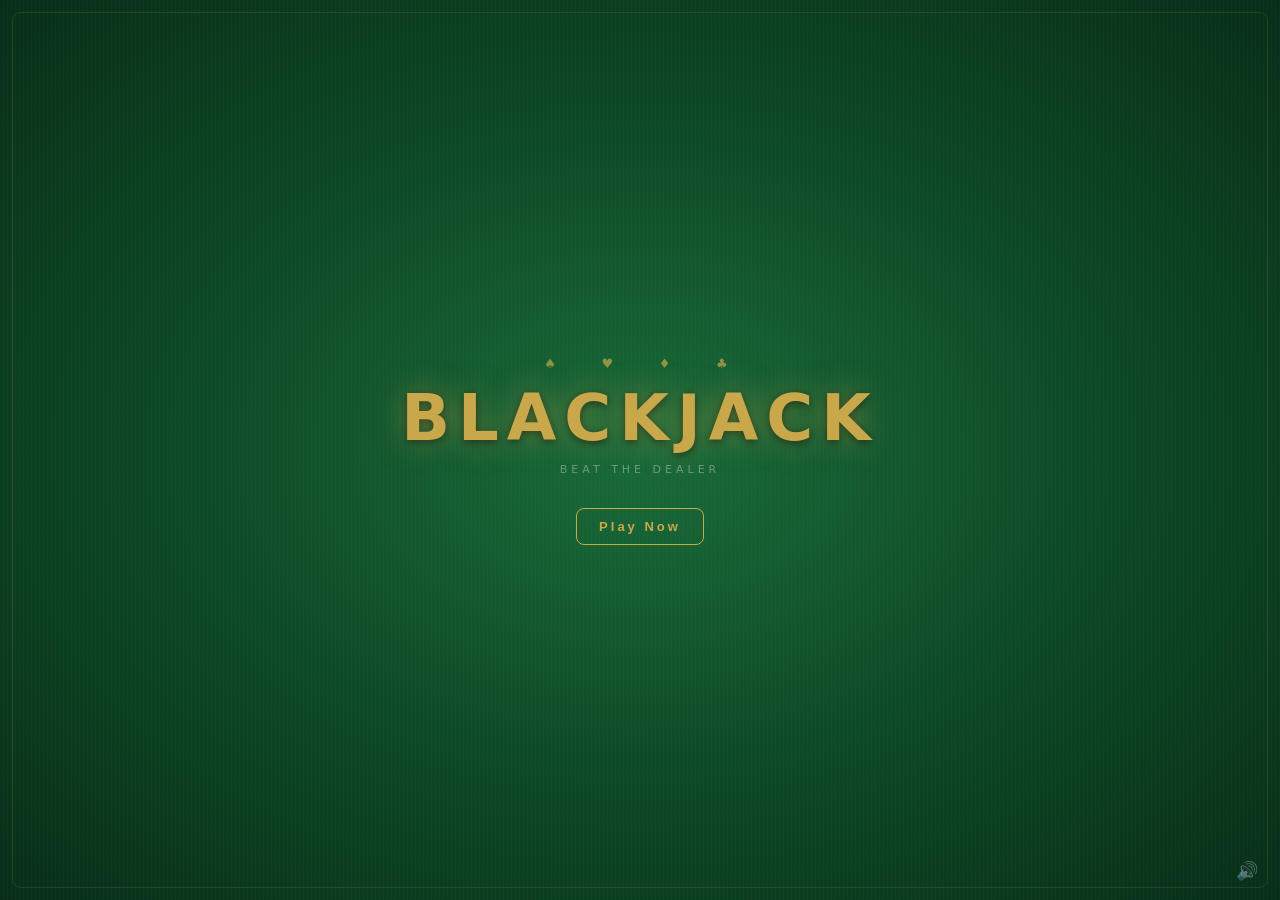
<file: index.html>
<!DOCTYPE html>
<html lang="en">
<head>
  <meta charset="UTF-8">
  <meta name="viewport" content="width=device-width, initial-scale=1.0">
  <title>Blackjack</title>
  <link rel="stylesheet" href="style.css">
</head>
<body>
  <div id="title-screen">
    <div class="title-suit-row">♠ &nbsp; ♥ &nbsp; ♦ &nbsp; ♣</div>
    <div class="title-heading">BLACKJACK</div>
    <div class="title-tagline">Beat the Dealer</div>
    <button id="playNowBtn" class="btn-action btn-outline title-play-btn">Play Now</button>
    <button id="titleMuteBtn" class="btn-mute">🔊</button>
  </div>

  <div id="app">
    <header class="top-bar">
      <span class="game-title">♠ BLACKJACK ♠</span>
      <div class="balance-area">
        <span class="balance-label">Balance</span>
        <span id="balance" class="balance-amount">$500</span>
        <button id="addFunds" class="btn-add-funds">+ ADD FUNDS</button>
        <button id="gameMuteBtn" class="btn-mute">🔊</button>
      </div>
    </header>

    <main class="table">
      <section class="dealer-area">
        <div id="dealer-label" class="hand-label">Dealer</div>
        <div id="dealer-cards" class="cards-row"></div>
      </section>

      <div class="table-divider"></div>

      <section id="player-area" class="player-area"></section>
    </main>

    <footer id="action-bar" class="action-bar"></footer>
  </div>

  <div id="result-overlay" class="result-overlay"></div>

  <script src="sound.js"></script>
  <script src="game.js"></script>
  <script src="ui.js"></script>
</body>
</html>
</file>
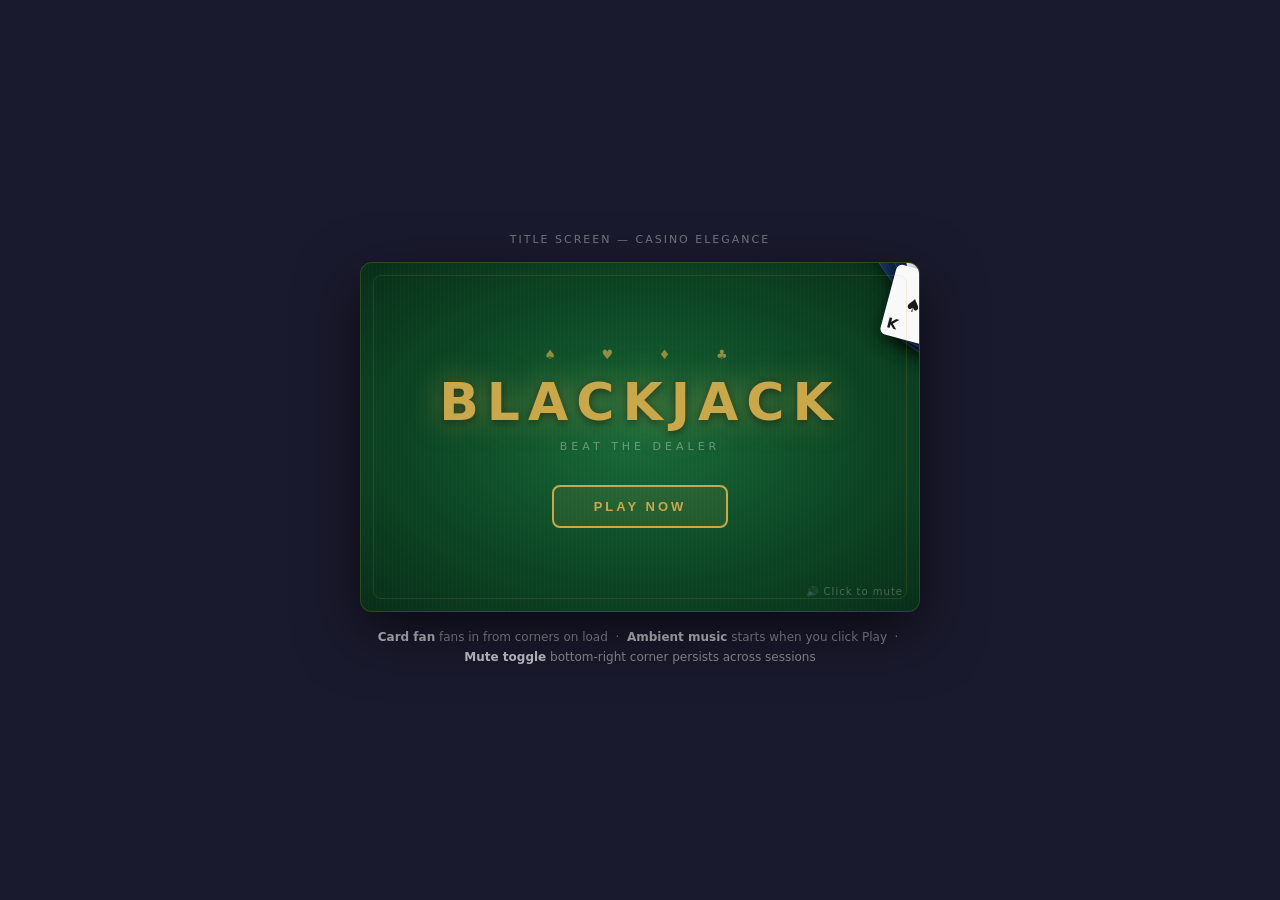
<file: .superpowers/brainstorm/1567-1777267149/content/title-screen-mockup.html>
<!DOCTYPE html>
<html lang="en">
<head>
<meta charset="UTF-8">
<meta name="viewport" content="width=device-width, initial-scale=1.0">
<title>Title Screen Mockup</title>
<style>
  * { box-sizing: border-box; margin: 0; padding: 0; }
  body {
    font-family: 'Segoe UI', system-ui, sans-serif;
    background: #1a1a2e;
    display: flex;
    flex-direction: column;
    align-items: center;
    justify-content: center;
    min-height: 100vh;
    padding: 20px;
    gap: 16px;
  }
  .label {
    font-size: 11px;
    letter-spacing: 2px;
    text-transform: uppercase;
    color: rgba(255,255,255,0.4);
    font-family: 'Segoe UI', system-ui, sans-serif;
  }
  .screen {
    width: 100%;
    max-width: 560px;
    aspect-ratio: 16/10;
    background: radial-gradient(ellipse at center, #1a6b3a 0%, #0d4a26 50%, #082e18 100%);
    border-radius: 12px;
    display: flex;
    flex-direction: column;
    align-items: center;
    justify-content: center;
    gap: 0;
    position: relative;
    overflow: hidden;
    box-shadow: 0 20px 60px rgba(0,0,0,0.6);
    border: 1px solid rgba(201,168,76,0.2);
  }

  /* Felt texture lines */
  .screen::before {
    content: '';
    position: absolute;
    inset: 0;
    background: repeating-linear-gradient(
      90deg,
      transparent,
      transparent 3px,
      rgba(255,255,255,0.015) 3px,
      rgba(255,255,255,0.015) 4px
    );
    pointer-events: none;
  }

  /* Gold border ring */
  .screen::after {
    content: '';
    position: absolute;
    inset: 12px;
    border: 1px solid rgba(201,168,76,0.15);
    border-radius: 8px;
    pointer-events: none;
  }

  /* Floating card fan */
  .card-fan {
    position: absolute;
    top: -10px;
    right: -20px;
    display: flex;
    transform-origin: bottom center;
  }
  .fan-card {
    width: 52px;
    height: 72px;
    border-radius: 6px;
    position: absolute;
    bottom: 0;
    box-shadow: 0 4px 16px rgba(0,0,0,0.5);
  }
  .fan-card.back {
    background: linear-gradient(135deg, #1a3a6c, #0d2040);
    border: 1px solid rgba(100,140,200,0.3);
  }
  .fan-card.front {
    background: #f9f9f9;
    display: flex;
    flex-direction: column;
    justify-content: space-between;
    padding: 5px;
    font-weight: 900;
    font-size: 14px;
  }
  .fan-card.front.red { color: #c0392b; }
  .fan-card.front.black { color: #1a1a1a; }

  .suit-row {
    font-size: 13px;
    letter-spacing: 8px;
    color: rgba(201,168,76,0.7);
    font-weight: 700;
    margin-bottom: 10px;
    position: relative;
    z-index: 1;
  }

  .title-text {
    font-size: clamp(32px, 7vw, 52px);
    font-weight: 900;
    color: #c9a84c;
    letter-spacing: 8px;
    text-shadow: 0 0 30px rgba(201,168,76,0.5), 0 2px 8px rgba(0,0,0,0.6);
    position: relative;
    z-index: 1;
    margin-bottom: 8px;
  }

  .tagline {
    font-size: 11px;
    letter-spacing: 4px;
    color: rgba(255,255,255,0.35);
    text-transform: uppercase;
    position: relative;
    z-index: 1;
    margin-bottom: 32px;
  }

  .play-btn {
    padding: 12px 40px;
    border: 2px solid #c9a84c;
    border-radius: 8px;
    font-size: 13px;
    font-weight: 700;
    letter-spacing: 3px;
    color: #c9a84c;
    background: rgba(201,168,76,0.1);
    position: relative;
    z-index: 1;
    cursor: pointer;
    transition: all 0.2s;
    text-transform: uppercase;
  }
  .play-btn:hover {
    background: rgba(201,168,76,0.2);
    box-shadow: 0 0 20px rgba(201,168,76,0.3);
  }

  .mute-hint {
    position: absolute;
    bottom: 14px;
    right: 16px;
    font-size: 10px;
    letter-spacing: 1px;
    color: rgba(255,255,255,0.25);
    z-index: 1;
  }

  .note {
    font-size: 12px;
    color: rgba(255,255,255,0.5);
    font-family: 'Segoe UI', system-ui, sans-serif;
    max-width: 560px;
    text-align: center;
    line-height: 1.6;
  }
  .note strong { color: rgba(255,255,255,0.75); }
</style>
</head>
<body>
  <p class="label">Title Screen — Casino Elegance</p>

  <div class="screen">
    <!-- Card fan in corner (will animate in real version) -->
    <div class="card-fan" style="right: 10px; top: 10px; transform: rotate(-15deg);">
      <div class="fan-card back" style="transform: rotate(-20deg) translateX(-30px);"></div>
      <div class="fan-card back" style="transform: rotate(-10deg) translateX(-15px);"></div>
      <div class="fan-card front red" style="transform: rotate(0deg);">
        <span>A</span><span style="font-size:18px;text-align:center;">♥</span><span style="transform:rotate(180deg);display:block;">A</span>
      </div>
    </div>
    <!-- Mirror fan left -->
    <div class="card-fan" style="left: 10px; top: 10px; transform: rotate(15deg) scaleX(-1);">
      <div class="fan-card back" style="transform: rotate(-20deg) translateX(-30px);"></div>
      <div class="fan-card back" style="transform: rotate(-10deg) translateX(-15px);"></div>
      <div class="fan-card front black" style="transform: rotate(0deg);">
        <span>K</span><span style="font-size:18px;text-align:center;">♠</span><span style="transform:rotate(180deg);display:block;">K</span>
      </div>
    </div>

    <div class="suit-row">♠ &nbsp; ♥ &nbsp; ♦ &nbsp; ♣</div>
    <div class="title-text">BLACKJACK</div>
    <div class="tagline">Beat the Dealer</div>
    <button class="play-btn">Play Now</button>
    <div class="mute-hint">🔊 Click to mute</div>
  </div>

  <p class="note">
    <strong>Card fan</strong> fans in from corners on load &nbsp;·&nbsp;
    <strong>Ambient music</strong> starts when you click Play &nbsp;·&nbsp;
    <strong>Mute toggle</strong> bottom-right corner persists across sessions
  </p>
</body>
</html>
</file>
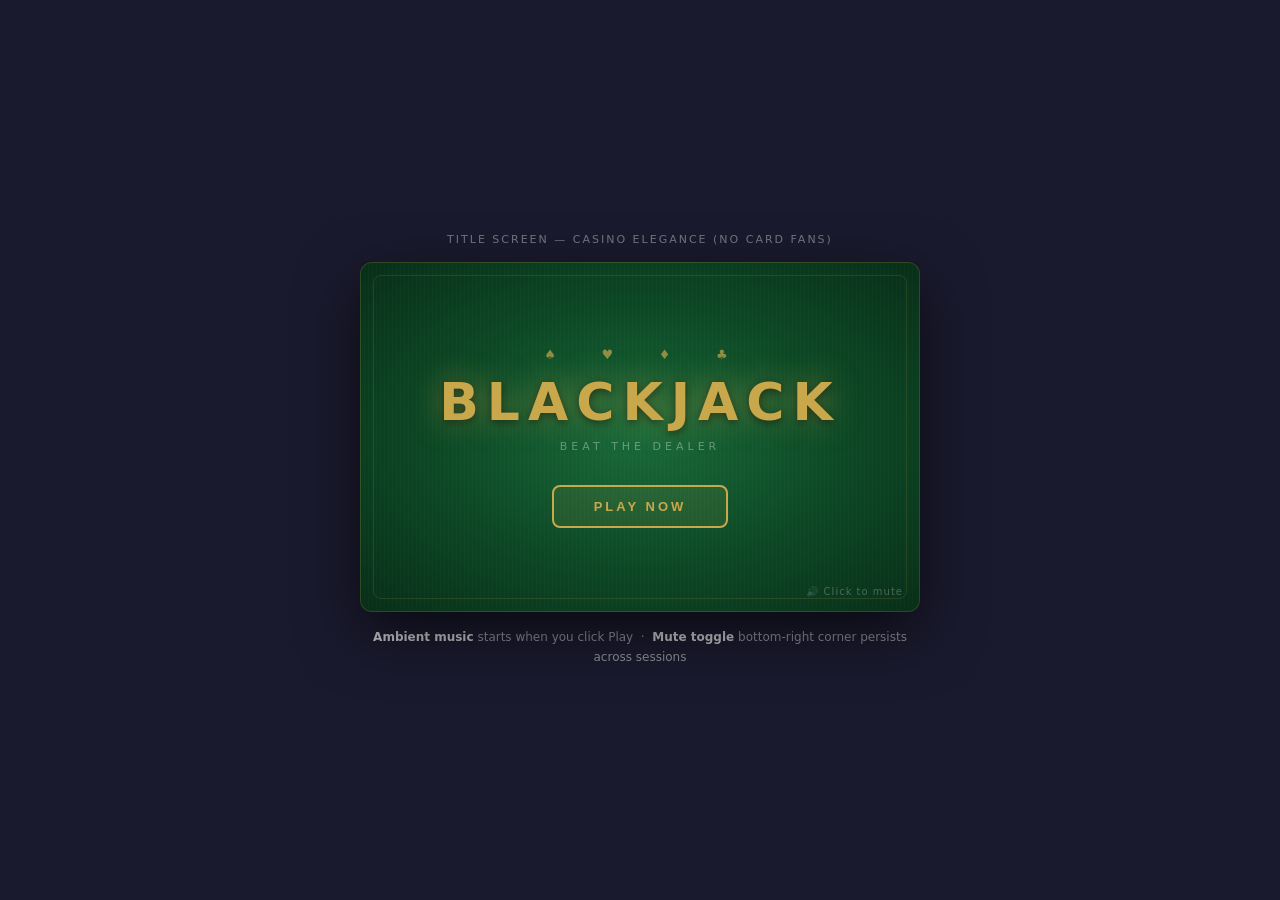
<file: .superpowers/brainstorm/1567-1777267149/content/title-screen-v2.html>
<!DOCTYPE html>
<html lang="en">
<head>
<meta charset="UTF-8">
<meta name="viewport" content="width=device-width, initial-scale=1.0">
<title>Title Screen Mockup v2</title>
<style>
  * { box-sizing: border-box; margin: 0; padding: 0; }
  body {
    font-family: 'Segoe UI', system-ui, sans-serif;
    background: #1a1a2e;
    display: flex;
    flex-direction: column;
    align-items: center;
    justify-content: center;
    min-height: 100vh;
    padding: 20px;
    gap: 16px;
  }
  .label {
    font-size: 11px;
    letter-spacing: 2px;
    text-transform: uppercase;
    color: rgba(255,255,255,0.4);
    font-family: 'Segoe UI', system-ui, sans-serif;
  }
  .screen {
    width: 100%;
    max-width: 560px;
    aspect-ratio: 16/10;
    background: radial-gradient(ellipse at center, #1a6b3a 0%, #0d4a26 50%, #082e18 100%);
    border-radius: 12px;
    display: flex;
    flex-direction: column;
    align-items: center;
    justify-content: center;
    position: relative;
    overflow: hidden;
    box-shadow: 0 20px 60px rgba(0,0,0,0.6);
    border: 1px solid rgba(201,168,76,0.2);
  }
  .screen::before {
    content: '';
    position: absolute;
    inset: 0;
    background: repeating-linear-gradient(
      90deg,
      transparent,
      transparent 3px,
      rgba(255,255,255,0.015) 3px,
      rgba(255,255,255,0.015) 4px
    );
    pointer-events: none;
  }
  .screen::after {
    content: '';
    position: absolute;
    inset: 12px;
    border: 1px solid rgba(201,168,76,0.15);
    border-radius: 8px;
    pointer-events: none;
  }
  .suit-row {
    font-size: 13px;
    letter-spacing: 8px;
    color: rgba(201,168,76,0.7);
    font-weight: 700;
    margin-bottom: 10px;
    position: relative;
    z-index: 1;
  }
  .title-text {
    font-size: clamp(32px, 7vw, 52px);
    font-weight: 900;
    color: #c9a84c;
    letter-spacing: 8px;
    text-shadow: 0 0 30px rgba(201,168,76,0.5), 0 2px 8px rgba(0,0,0,0.6);
    position: relative;
    z-index: 1;
    margin-bottom: 8px;
  }
  .tagline {
    font-size: 11px;
    letter-spacing: 4px;
    color: rgba(255,255,255,0.35);
    text-transform: uppercase;
    position: relative;
    z-index: 1;
    margin-bottom: 32px;
  }
  .play-btn {
    padding: 12px 40px;
    border: 2px solid #c9a84c;
    border-radius: 8px;
    font-size: 13px;
    font-weight: 700;
    letter-spacing: 3px;
    color: #c9a84c;
    background: rgba(201,168,76,0.1);
    position: relative;
    z-index: 1;
    cursor: pointer;
    text-transform: uppercase;
  }
  .mute-hint {
    position: absolute;
    bottom: 14px;
    right: 16px;
    font-size: 10px;
    letter-spacing: 1px;
    color: rgba(255,255,255,0.25);
    z-index: 1;
  }
  .note {
    font-size: 12px;
    color: rgba(255,255,255,0.5);
    font-family: 'Segoe UI', system-ui, sans-serif;
    max-width: 560px;
    text-align: center;
    line-height: 1.6;
  }
  .note strong { color: rgba(255,255,255,0.75); }
</style>
</head>
<body>
  <p class="label">Title Screen — Casino Elegance (no card fans)</p>

  <div class="screen">
    <div class="suit-row">♠ &nbsp; ♥ &nbsp; ♦ &nbsp; ♣</div>
    <div class="title-text">BLACKJACK</div>
    <div class="tagline">Beat the Dealer</div>
    <button class="play-btn">Play Now</button>
    <div class="mute-hint">🔊 Click to mute</div>
  </div>

  <p class="note">
    <strong>Ambient music</strong> starts when you click Play &nbsp;·&nbsp;
    <strong>Mute toggle</strong> bottom-right corner persists across sessions
  </p>
</body>
</html>
</file>
<file: style.css>
/* ============================================================
   Reset & base
   ============================================================ */
*, *::before, *::after { box-sizing: border-box; margin: 0; padding: 0; }

body {
  font-family: 'Segoe UI', system-ui, sans-serif;
  background: #0d4a26;
  color: #fff;
  height: 100dvh;
  overflow: hidden;
}

/* ============================================================
   App shell
   ============================================================ */
#app {
  display: flex;
  flex-direction: column;
  height: 100dvh;
}

/* ============================================================
   Top bar
   ============================================================ */
.top-bar {
  display: flex;
  align-items: center;
  justify-content: space-between;
  padding: 12px 24px;
  background: rgba(0, 0, 0, 0.35);
  border-bottom: 1px solid rgba(201, 168, 76, 0.3);
  flex-shrink: 0;
}

.game-title {
  font-size: 15px;
  font-weight: 700;
  letter-spacing: 2px;
  color: #c9a84c;
}

.balance-area {
  display: flex;
  align-items: center;
  gap: 12px;
}

.balance-label {
  font-size: 12px;
  color: #aaa;
  letter-spacing: 1px;
  text-transform: uppercase;
}

.balance-amount {
  font-size: 18px;
  font-weight: 700;
  color: #c9a84c;
  min-width: 80px;
  text-align: right;
}

.balance-amount.bounce {
  animation: balanceBounce 0.4s ease;
}

@keyframes balanceBounce {
  0%   { transform: scale(1); }
  40%  { transform: scale(1.25); }
  70%  { transform: scale(0.95); }
  100% { transform: scale(1); }
}

.btn-add-funds {
  background: transparent;
  border: 1.5px solid #c9a84c;
  color: #c9a84c;
  border-radius: 6px;
  padding: 6px 14px;
  font-size: 12px;
  font-weight: 700;
  letter-spacing: 1px;
  cursor: pointer;
  transition: background 0.15s;
}

.btn-add-funds:hover { background: rgba(201, 168, 76, 0.15); }

.btn-add-funds.pulse {
  animation: addFundsPulse 1s ease infinite;
}

@keyframes addFundsPulse {
  0%, 100% { box-shadow: 0 0 0 0 rgba(201, 168, 76, 0.5); }
  50%       { box-shadow: 0 0 0 6px rgba(201, 168, 76, 0); }
}

/* ============================================================
   Table
   ============================================================ */
.table {
  flex: 1;
  display: flex;
  flex-direction: column;
  overflow: hidden;
}

.dealer-area {
  flex: 1;
  display: flex;
  flex-direction: column;
  align-items: center;
  justify-content: center;
  padding: 20px;
  gap: 12px;
}

.player-area {
  flex: 1;
  display: flex;
  flex-direction: column;
  align-items: center;
  justify-content: center;
  padding: 20px;
  gap: 12px;
}

.player-area.split {
  flex-direction: row;
  flex-wrap: wrap;
  align-items: center;
  gap: 24px;
}

.table-divider {
  height: 1px;
  background: rgba(201, 168, 76, 0.2);
  margin: 0 24px;
  flex-shrink: 0;
}

/* ============================================================
   Hand label
   ============================================================ */
.hand-label {
  font-size: 11px;
  letter-spacing: 2px;
  text-transform: uppercase;
  color: rgba(255, 255, 255, 0.45);
}

/* ============================================================
   Hand container (used in split)
   ============================================================ */
.hand-container {
  display: flex;
  flex-direction: column;
  align-items: center;
  gap: 10px;
  flex: 1;
  min-width: 120px;
}

.hand-container.active-hand .cards-row {
  outline: 2px solid #c9a84c;
  outline-offset: 6px;
  border-radius: 8px;
}

/* ============================================================
   Action bar
   ============================================================ */
.action-bar {
  display: flex;
  align-items: center;
  justify-content: center;
  gap: 12px;
  padding: 14px 24px;
  background: rgba(0, 0, 0, 0.25);
  border-top: 1px solid rgba(201, 168, 76, 0.2);
  flex-shrink: 0;
  min-height: 72px;
}

/* ============================================================
   Action buttons
   ============================================================ */
.btn-action {
  padding: 10px 22px;
  border-radius: 8px;
  font-size: 13px;
  font-weight: 700;
  letter-spacing: 0.5px;
  cursor: pointer;
  border: 1.5px solid #c9a84c;
  transition: background 0.15s, color 0.15s;
}

.btn-filled  { background: #c9a84c; color: #0d2b1a; }
.btn-outline { background: transparent; color: #c9a84c; }
.btn-filled:hover  { background: #e0b84d; }
.btn-outline:hover { background: rgba(201, 168, 76, 0.12); }
.btn-action:disabled { opacity: 0.4; cursor: not-allowed; }

/* ============================================================
   Result overlay
   ============================================================ */
.result-overlay {
  position: fixed;
  inset: 0;
  display: flex;
  align-items: flex-start;
  justify-content: center;
  padding-top: 38vh;
  pointer-events: none;
  z-index: 100;
}

.result-message {
  font-size: 48px;
  font-weight: 900;
  letter-spacing: 3px;
  text-shadow: 0 2px 12px rgba(0, 0, 0, 0.6);
  opacity: 0;
  transform: scale(0.7);
  animation: resultPop 0.4s cubic-bezier(0.34, 1.56, 0.64, 1) forwards;
}

@keyframes resultPop {
  to { opacity: 1; transform: scale(1); }
}

.result-message.win       { color: #c9a84c; }
.result-message.blackjack { color: #f0e080; }
.result-message.lose      { color: #e74c3c; }
.result-message.push      { color: #bbb; }

/* ============================================================
   Cards row
   ============================================================ */
.cards-row {
  display: flex;
  gap: 10px;
  align-items: center;
  justify-content: center;
  flex-wrap: wrap;
  min-height: 96px;
  position: relative;
}

/* ============================================================
   Card component
   ============================================================ */
.card {
  width: clamp(48px, 11vw, 70px);
  height: clamp(68px, 15.5vw, 98px);
  border-radius: 8px;
  position: relative;
  transform-style: preserve-3d;
  flex-shrink: 0;
}

.card-inner {
  position: absolute;
  inset: 0;
  border-radius: 8px;
  transform-style: preserve-3d;
  transition: transform 0.35s ease;
}

.card.flipped .card-inner {
  transform: rotateY(180deg);
}

.card-front,
.card-back {
  position: absolute;
  inset: 0;
  border-radius: 8px;
  backface-visibility: hidden;
  -webkit-backface-visibility: hidden;
}

.card-front {
  background: #f9f9f9;
  box-shadow: 0 4px 14px rgba(0, 0, 0, 0.5);
  display: flex;
  flex-direction: column;
  justify-content: space-between;
  padding: 6px;
  transform: rotateY(0deg);
}

.card-back {
  background: linear-gradient(135deg, #1a3a6c, #0d2040);
  border: 1px solid rgba(100, 140, 200, 0.4);
  box-shadow: 0 4px 14px rgba(0, 0, 0, 0.5);
  display: flex;
  align-items: center;
  justify-content: center;
  transform: rotateY(180deg);
}

.card-back::after {
  content: '';
  width: 44px;
  height: 66px;
  border: 1px solid rgba(100, 140, 200, 0.3);
  border-radius: 4px;
}

.card-rank {
  font-size: 14px;
  font-weight: 900;
  line-height: 1;
}

.card-suit-center {
  font-size: 26px;
  line-height: 1;
  text-align: center;
}

.card-rank-bottom {
  font-size: 14px;
  font-weight: 900;
  line-height: 1;
  transform: rotate(180deg);
  align-self: flex-end;
}

.card.red .card-rank,
.card.red .card-suit-center,
.card.red .card-rank-bottom { color: #c0392b; }

.card.black .card-rank,
.card.black .card-suit-center,
.card.black .card-rank-bottom { color: #1a1a1a; }

/* ============================================================
   Card deal animation
   ============================================================ */
@keyframes dealSlideFlip {
  0%   { transform: translate(140px, -140px) rotateY(90deg); opacity: 0; }
  45%  { transform: translate(0, 0) rotateY(90deg); opacity: 1; }
  100% { transform: translate(0, 0) rotateY(0deg); }
}

@keyframes dealSlideNoFlip {
  0%   { transform: translate(140px, -140px); opacity: 0; }
  100% { transform: translate(0, 0); opacity: 1; }
}

.card.dealing          { animation: dealSlideFlip   0.45s cubic-bezier(0.25, 0.46, 0.45, 0.94) forwards; }
.card.dealing-facedown { animation: dealSlideNoFlip 0.45s cubic-bezier(0.25, 0.46, 0.45, 0.94) forwards; }

/* ============================================================
   Card result flashes
   ============================================================ */
@keyframes winFlash {
  0%, 100% { filter: brightness(1); }
  40%       { filter: brightness(1.3) drop-shadow(0 0 10px rgba(201,168,76,0.9)); }
}

@keyframes loseFlash {
  0%, 100% { filter: brightness(1); }
  40%       { filter: brightness(0.8) drop-shadow(0 0 10px rgba(231,76,60,0.9)); }
}

.card.flash-win  { animation: winFlash  0.6s ease; }
.card.flash-lose { animation: loseFlash 0.6s ease; }

/* ============================================================
   Chip component
   ============================================================ */
.chip {
  width: clamp(56px, 12vw, 80px);
  height: clamp(56px, 12vw, 80px);
  border-radius: 50%;
  display: flex;
  align-items: center;
  justify-content: center;
  cursor: pointer;
  position: relative;
  border: clamp(2px, 0.3vw, 4px) solid #e8d48a;
  box-shadow: 0 4px 12px rgba(0, 0, 0, 0.5);
  font-weight: 900;
  font-size: clamp(11px, 2.5vw, 13px);
  user-select: none;
  transition: transform 0.1s, box-shadow 0.1s;
}

.chip::before {
  content: '';
  position: absolute;
  inset: 8%;
  border-radius: 50%;
  border: clamp(2px, 0.2vw, 3px) dashed rgba(232, 212, 138, 0.6);
  pointer-events: none;
}

.chip:hover  { transform: scale(1.08); box-shadow: 0 6px 16px rgba(0,0,0,0.6); }
.chip:active { transform: scale(0.95); }

.chip-5   { background: #c0392b; color: #fff; }
.chip-25  { background: #27ae60; color: #fff; }
.chip-100 { background: #1a1a2e; color: #e8d48a; }

/* ============================================================
   Mobile portrait optimization
   ============================================================ */
@media (max-width: 600px) {
  .top-bar {
    padding: 10px 16px;
    flex-wrap: wrap;
    gap: 12px;
  }

  .game-title {
    font-size: 13px;
    flex-basis: 100%;
    text-align: center;
  }

  .balance-area {
    gap: 8px;
    margin-left: auto;
  }

  .balance-amount {
    min-width: auto;
    font-size: 16px;
  }

  .btn-add-funds {
    padding: 6px 12px;
    font-size: 11px;
  }

  .dealer-area,
  .player-area {
    padding: 12px 16px;
    gap: 8px;
  }

  .table-divider {
    margin: 8px 16px;
  }

  .cards-row {
    gap: 6px;
    min-height: auto;
  }

  .action-bar {
    padding: 12px 16px;
    gap: 8px;
    min-height: auto;
    flex-wrap: wrap;
  }

  .btn-action {
    padding: 10px 16px;
    font-size: 12px;
  }

  .action-bar .btn-action {
    flex: 1;
    min-width: 80px;
  }

  .hand-label {
    font-size: 10px;
  }

  .result-message {
    font-size: clamp(32px, 10vw, 48px);
    letter-spacing: 2px;
  }

  .card-rank {
    font-size: clamp(10px, 2vw, 14px);
  }

  .card-suit-center {
    font-size: clamp(18px, 5vw, 26px);
  }

  .card-rank-bottom {
    font-size: clamp(10px, 2vw, 14px);
  }

  #title-screen::after {
    display: none;
  }

  .title-suit-row {
    font-size: 11px;
    letter-spacing: 6px;
  }

  .title-heading {
    font-size: clamp(40px, 13vw, 64px);
  }
}

/* ============================================================
   Title screen
   ============================================================ */
#title-screen {
  position: fixed;
  inset: 0;
  z-index: 200;
  background: radial-gradient(ellipse at center, #1a6b3a 0%, #0d4a26 50%, #082e18 100%);
  display: flex;
  flex-direction: column;
  align-items: center;
  justify-content: center;
  transition: opacity 0.6s ease;
}

#title-screen::before {
  content: '';
  position: absolute;
  inset: 0;
  background: repeating-linear-gradient(
    90deg,
    transparent,
    transparent 3px,
    rgba(255, 255, 255, 0.015) 3px,
    rgba(255, 255, 255, 0.015) 4px
  );
  pointer-events: none;
}

#title-screen::after {
  content: '';
  position: absolute;
  inset: 12px;
  border: 1px solid rgba(201, 168, 76, 0.15);
  border-radius: 8px;
  pointer-events: none;
}

.title-suit-row {
  font-size: 13px;
  letter-spacing: 8px;
  color: rgba(201, 168, 76, 0.7);
  font-weight: 700;
  margin-bottom: 10px;
  position: relative;
  z-index: 1;
}

.title-heading {
  font-size: clamp(36px, 8vw, 64px);
  font-weight: 900;
  color: #c9a84c;
  letter-spacing: 8px;
  text-shadow: 0 0 30px rgba(201, 168, 76, 0.5), 0 2px 8px rgba(0, 0, 0, 0.6);
  margin-bottom: 8px;
  position: relative;
  z-index: 1;
}

.title-tagline {
  font-size: 11px;
  letter-spacing: 4px;
  color: rgba(255, 255, 255, 0.35);
  text-transform: uppercase;
  margin-bottom: 32px;
  position: relative;
  z-index: 1;
}

.title-play-btn {
  font-size: 13px;
  letter-spacing: 3px;
  position: relative;
  z-index: 1;
}

/* ============================================================
   Mute button (title screen + top bar)
   ============================================================ */
.btn-mute {
  background: transparent;
  border: none;
  font-size: 18px;
  cursor: pointer;
  padding: 6px;
  opacity: 0.5;
  transition: opacity 0.15s;
  line-height: 1;
}

.btn-mute:hover { opacity: 1; }

#title-screen .btn-mute {
  position: absolute;
  bottom: 14px;
  right: 16px;
  z-index: 1;
}

/* ============================================================
   Confetti
   ============================================================ */
@keyframes confettiFall {
  0%   { transform: translateY(-10px) rotate(0deg); opacity: 1; }
  100% { transform: translateY(100vh) rotate(720deg); opacity: 0; }
}

.confetti-particle {
  position: fixed;
  top: 0;
  width: 8px;
  height: 8px;
  border-radius: 2px;
  pointer-events: none;
  z-index: 300;
  animation: confettiFall linear forwards;
}

/* ============================================================
   Dealer reveal pulse
   ============================================================ */
@keyframes dealerRevealPulse {
  0%   { transform: scale(1); }
  50%  { transform: scale(1.03); }
  100% { transform: scale(1); }
}

.dealer-area--reveal #dealer-label {
  animation: dealerRevealPulse 0.3s ease;
}
</file>
